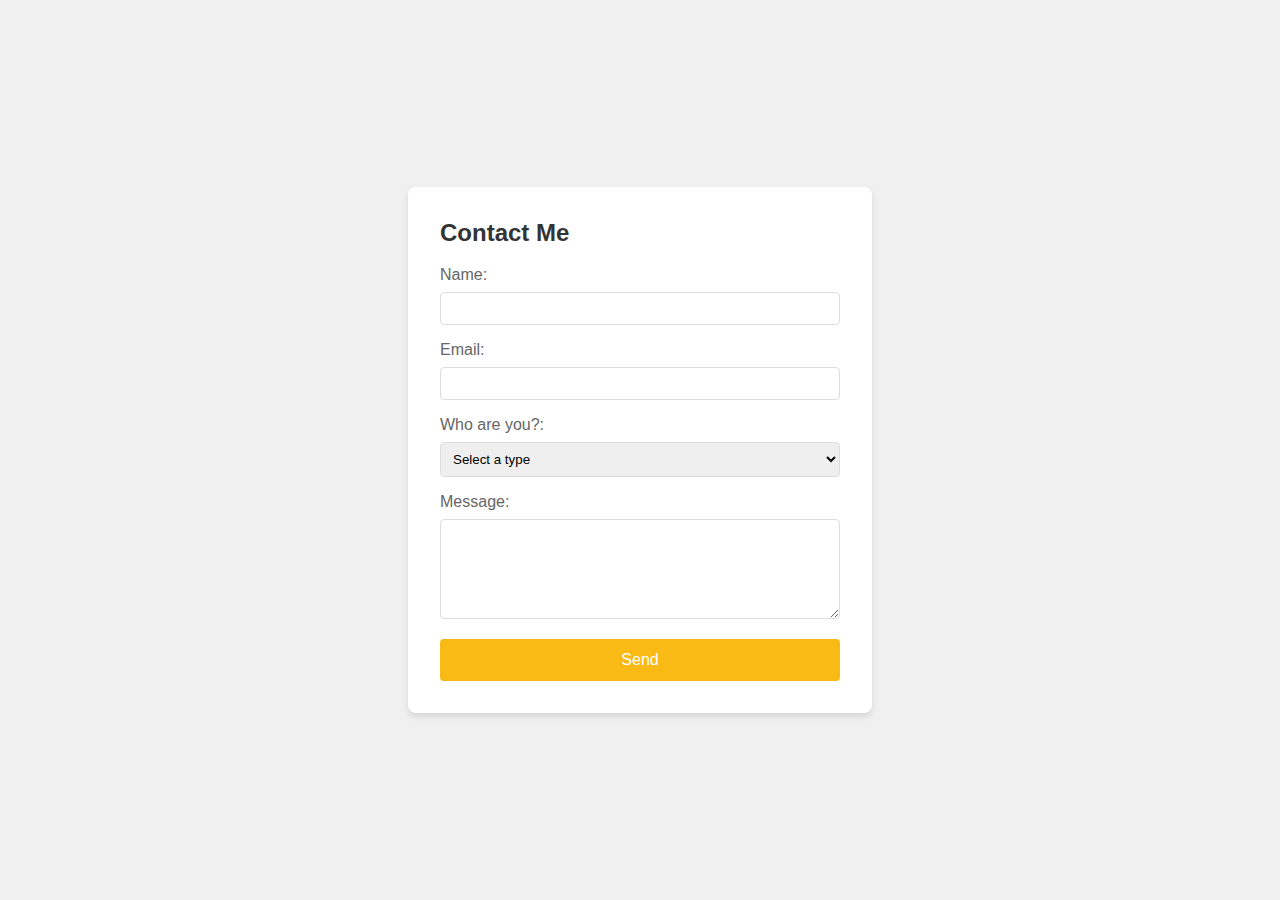
<file: contact.html>
<!DOCTYPE html>
<html lang="en">
<head>
    <meta charset="UTF-8">
    <meta name="viewport" content="width=device-width, initial-scale=1.0">
    <title>Contact Form</title>
    <style>
        body {
            font-family: 'Segoe UI', sans-serif;
            display: flex;
            justify-content: center;
            align-items: center;
            height: 100vh;
            margin: 0;
            background-color: #f0f0f0;
        }
        .form-container {
            background-color: white;
            padding: 2rem;
            border-radius: 8px;
            box-shadow: 0 4px 6px rgba(0, 0, 0, 0.1);
            width: 100%;
            max-width: 400px;
        }
        h2 {
            margin-top: 0;
            color: #333;
        }
        .form-group {
            margin-bottom: 1rem;
        }
        label {
            display: block;
            margin-bottom: 0.5rem;
            color: #666;
        }
        input, textarea, select {
            width: 100%;
            padding: 0.5rem;
            border: 1px solid #ddd;
            border-radius: 4px;
            box-sizing: border-box;
        }
        textarea {
            height: 100px;
            resize: vertical;
        }
        button {
            background-color: #FABA15;
            color: white;
            padding: 0.75rem 1rem;
            border: none;
            border-radius: 4px;
            cursor: pointer;
            font-size: 1rem;
            width: 100%;
        }
    

    </style>
</head>
<body>
    <div class="form-container">
        <h2>Contact Me</h2>
        <form id="contactForm">
            <div class="form-group">
                <label for="name">Name:</label>
                <input type="text" id="name" name="name" required>
            </div>
            <div class="form-group">
                <label for="email">Email:</label>
                <input type="email" id="email" name="email" required>
            </div>
            <div class="form-group">
                <label for="type">Who are you?:</label>
                <select id="type" name="type" required>
                    <option value="">Select a type</option>
                    <option value="general">Student</option>
                    <option value="support">Recruiter</option>
                    <option value="feedback">Neither</option>
                </select>
            </div>
            <div class="form-group">
                <label for="message">Message:</label>
                <textarea id="message" name="message" required></textarea>
            </div>
            <button type="submit">Send</button>
        </form>
    </div>
</body>
</html>
</file>
